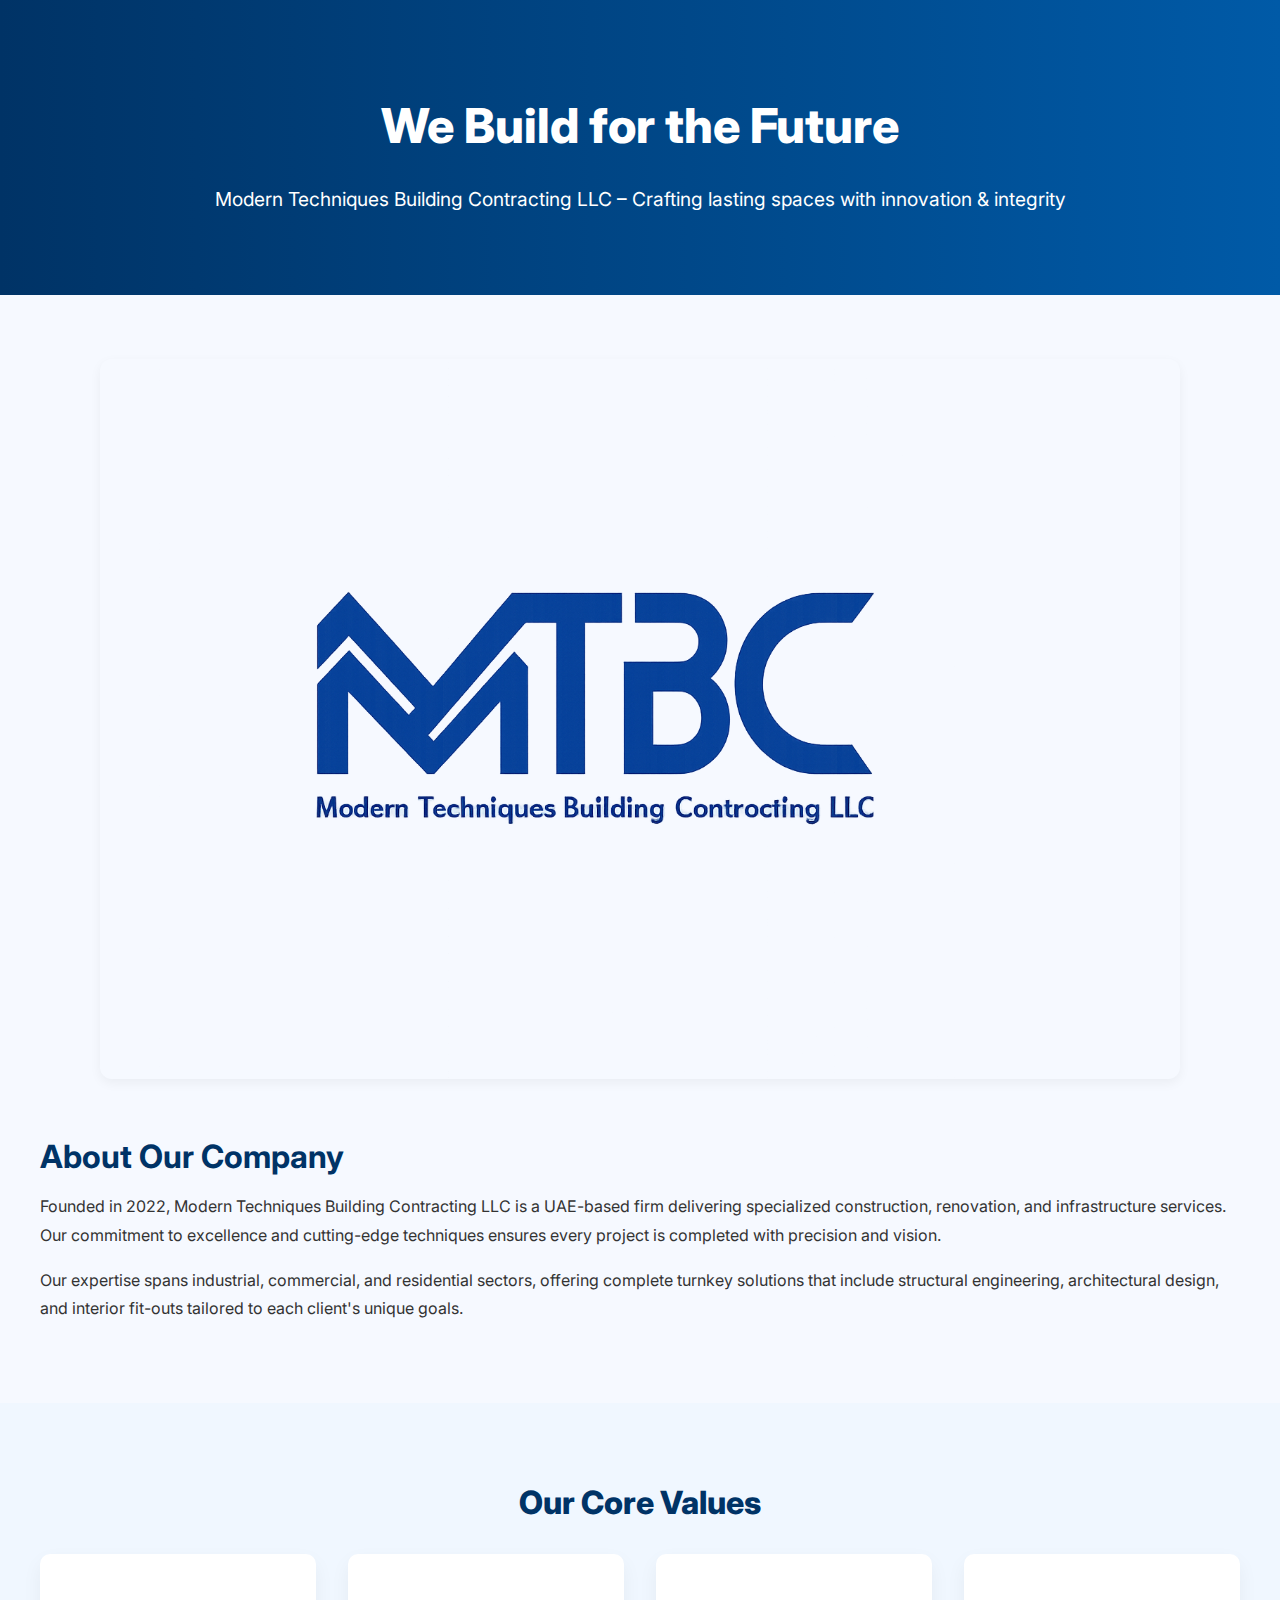
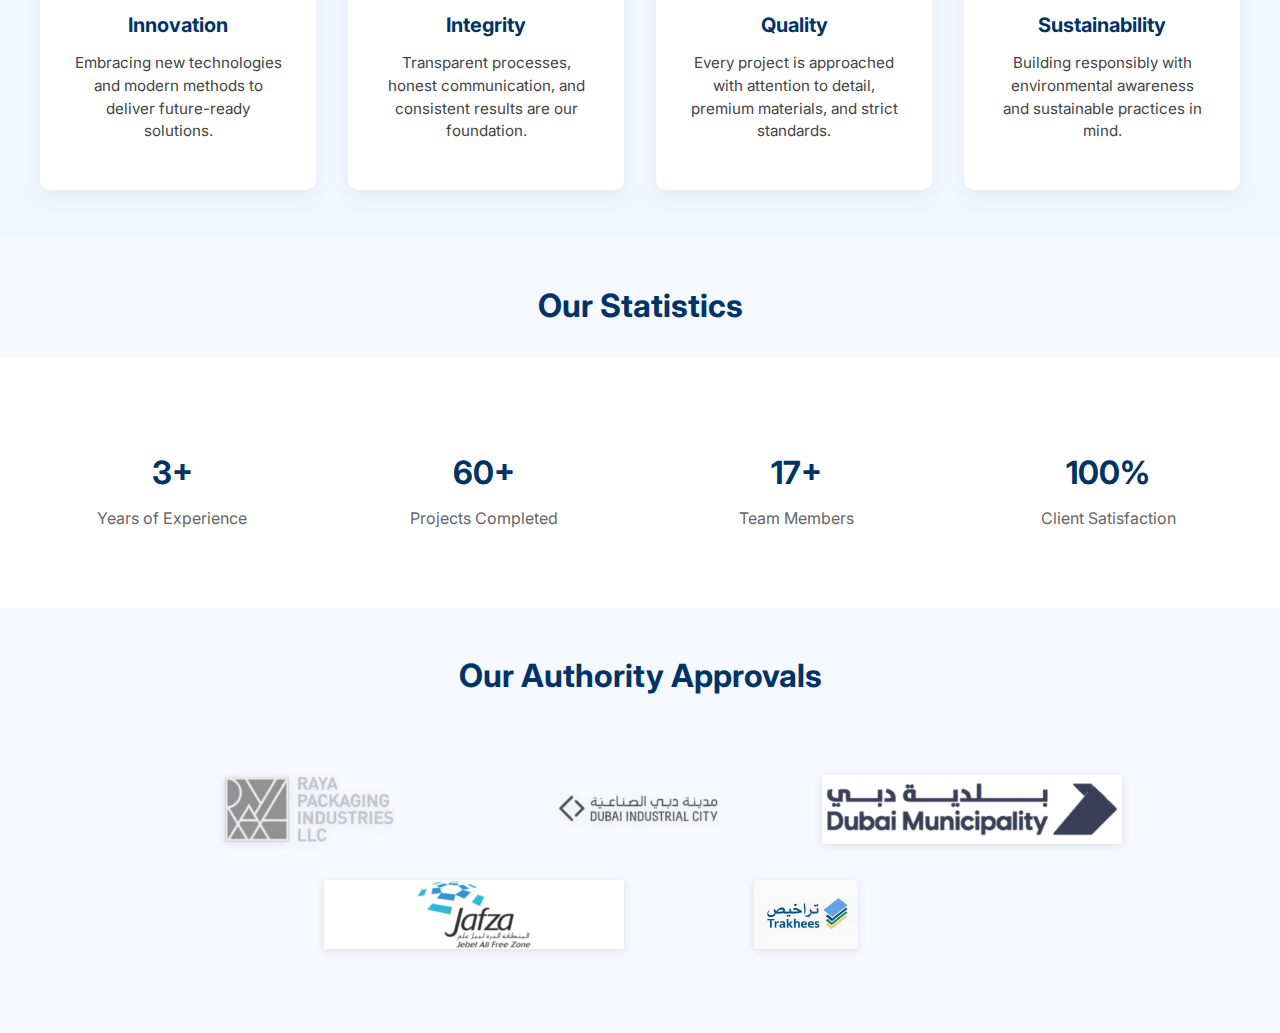
<file: About.html>
<!DOCTYPE html>
<html lang="en">
<head>
  <meta charset="UTF-8" />
  <meta name="viewport" content="width=device-width, initial-scale=1.0"/>
  <title>About Us - Modern Techniques</title>
  <!-- Font Awesome 6 Free CDN -->
<link rel="stylesheet" href="https://cdnjs.cloudflare.com/ajax/libs/font-awesome/6.5.0/css/all.min.css" integrity="sha512-/1dc7bm5cs1PbbM+AQmAaYohzGoDCTM08oEiQMXwAhpbMuYyAPmZ1zCUmfP0+pgVXEyYjglPy5Mgm2gI0lb1Qw==" crossorigin="anonymous" referrerpolicy="no-referrer" />

  <link href="https://fonts.googleapis.com/css2?family=Inter:wght@400;600;800&display=swap" rel="stylesheet">
  <style>
body {
  margin: 0;
  font-family: 'Inter', sans-serif;
  background-color: #f6f9ff;
  color: #1a1a1a;
}

.hero {
  background: linear-gradient(to right, #003366, #005aa7);
  color: #fff;
  padding: 4rem 2rem;
  text-align: center;
}

.hero h1 {
  font-size: 3rem;
  font-weight: 800;
}

.hero p {
  font-size: 1.2rem;
  margin-top: 1rem;
}

.about-section {
  padding: 4rem 2rem;
  max-width: 1200px;
  margin: auto;
  display: flex;
  flex-wrap: wrap;
  gap: 2rem;
  align-items: center;
  justify-content: center;
}
.about-img {
  flex: 1 1 40%;
  max-width: 90%;
  height: auto;
  border-radius: 12px;
  display: block;
  margin: auto;
  box-shadow: 0 4px 12px rgba(0, 0, 0, 0.05);
}

.about-text {
  flex: 1 1 55%;
}


.about-text h2 {
  font-size: 2rem;
  color: #003366;
  margin-bottom: 1rem;
}

.about-text p {
  font-size: 1rem;
  line-height: 1.8;
  color: #333;
  margin-bottom: 1rem;
}

.section-title {
  text-align: center;
  margin: 3rem 0 2rem;
  font-size: 2rem;
  font-weight: 700;
  color: #003366;
}

.stats-section {
  background: #fff;
  padding: 4rem 2rem;
  display: flex;
  flex-wrap: wrap;
  justify-content: space-around;
  gap: 2rem;
  text-align: center;
}

.stat {
  flex: 1 1 200px;
}

.stat h3 {
  font-size: 2rem;
  color: #003366;
  margin-bottom: 0.5rem;
}

.stat p {
  font-size: 1rem;
  color: #666;
}

.approvals-section {
  display: flex;
  flex-wrap: wrap;
  justify-content: center;
  align-items: center;
  gap: 2rem;
  padding: 3rem 2rem 5rem;
}

.approval-logo img {
  width: 300px;
  height: 69px;
  object-fit: contain;
  filter: drop-shadow(0 2px 4px rgba(0,0,0,0.1));
  transition: transform 0.3s ease;
}


.approval-logo img:hover {
  transform: scale(1.05);
}

.core-values {
  padding: 3rem 2rem;
  text-align: center;
  background-color: #f0f7ff;
}

.core-values h3 {
  font-size: 2rem;
  color: #003366;
  margin-bottom: 2rem;
  font-weight: 800;
}

.values-grid {
  display: grid;
  grid-template-columns: repeat(auto-fit, minmax(240px, 1fr));
  gap: 2rem;
  max-width: 1200px;
  margin: auto;
}

.value-box {
  background: #ffffff;
  padding: 2rem;
  border-radius: 10px;
  box-shadow: 0 8px 20px rgba(0,0,0,0.05);
  transition: transform 0.3s;
}

.value-box:hover {
  transform: translateY(-6px);
}

.value-box i {
  font-size: 2.5rem;
  color: #005aa7;
  margin-bottom: 1rem;
  display: block;
}

.value-box h4 {
  color: #003366;
  margin-bottom: 0.5rem;
  font-size: 1.25rem;
  font-weight: 700;
}

.value-box p {
  color: #444;
  font-size: 0.95rem;
  line-height: 1.5;
}

@media (max-width: 768px) {
  .hero h1 {
    font-size: 2.2rem;
  }

  .about-section {
    flex-direction: column;
    text-align: center;
  }

  .about-img {
    max-width: 80%;
    height: auto;
  }

  .approvals-section {
    flex-direction: column;
  }
}

  </style>
</head>
<body>

  <section class="hero">
    <h1>We Build for the Future</h1>
    <p>Modern Techniques Building Contracting LLC – Crafting lasting spaces with innovation & integrity</p>
  </section>

  <section class="about-section">
    <img src="Images/ChatGPT Image May 18, 2025, 02_24_58 PM.png" alt="About Image" class="about-img">
    <div class="about-text">
      <h2>About Our Company</h2>
      <p>Founded in 2022, Modern Techniques Building Contracting LLC is a UAE-based firm delivering specialized construction, renovation, and infrastructure services. Our commitment to excellence and cutting-edge techniques ensures every project is completed with precision and vision.</p>
      <p>Our expertise spans industrial, commercial, and residential sectors, offering complete turnkey solutions that include structural engineering, architectural design, and interior fit-outs tailored to each client's unique goals.</p>
    </div>
  </section>

 
<section class="core-values">
  <h3>Our Core Values</h3>
  <div class="values-grid">
    <div class="value-box">
      <i class="fas fa-lightbulb"></i>
      <h4>Innovation</h4>
      <p>Embracing new technologies and modern methods to deliver future-ready solutions.</p>
    </div>
    <div class="value-box">
      <i class="fas fa-handshake"></i>
      <h4>Integrity</h4>
      <p>Transparent processes, honest communication, and consistent results are our foundation.</p>
    </div>
    <div class="value-box">
      <i class="fas fa-award"></i>
      <h4>Quality</h4>
      <p>Every project is approached with attention to detail, premium materials, and strict standards.</p>
    </div>
    <div class="value-box">
      <i class="fas fa-leaf"></i>
      <h4>Sustainability</h4>
      <p>Building responsibly with environmental awareness and sustainable practices in mind.</p>
    </div>
  </div>
</section>


  <h2 class="section-title">Our Statistics</h2>
  <section class="stats-section">
    <div class="stat">
      <h3>3+</h3>
      <p>Years of Experience</p>
    </div>
    <div class="stat">
      <h3>60+</h3>
      <p>Projects Completed</p>
    </div>
    <div class="stat">
      <h3>17+</h3>
      <p>Team Members</p>
    </div>
    <div class="stat">
      <h3>100%</h3>
      <p>Client Satisfaction</p>
    </div>
  </section>

  <h2 class="section-title">Our Authority Approvals</h2>
<div class="approvals-section">
  <div class="approval-logo">
    <img src="Images/1-300x69.png" alt="JAFZA" />
  </div>
  <div class="approval-logo">
    <img src="Images/2-300x69.png" alt="Trakhees" />
  </div>
  <div class="approval-logo">
    <img src="Images/3-2-300x69.png" alt="Dubai Municipality" />
  </div>
  <div class="approval-logo">
    <img src="Images/5-2-300x69.png" alt="Civil Defense" />
  </div>
  <div class="approval-logo">
    <img src="Images/ChatGPT Image May 18, 2025, 03_38_33 PM.png" alt="Trakhees Enhanced" />
  </div>
</div>

</body>
</html>
</file>
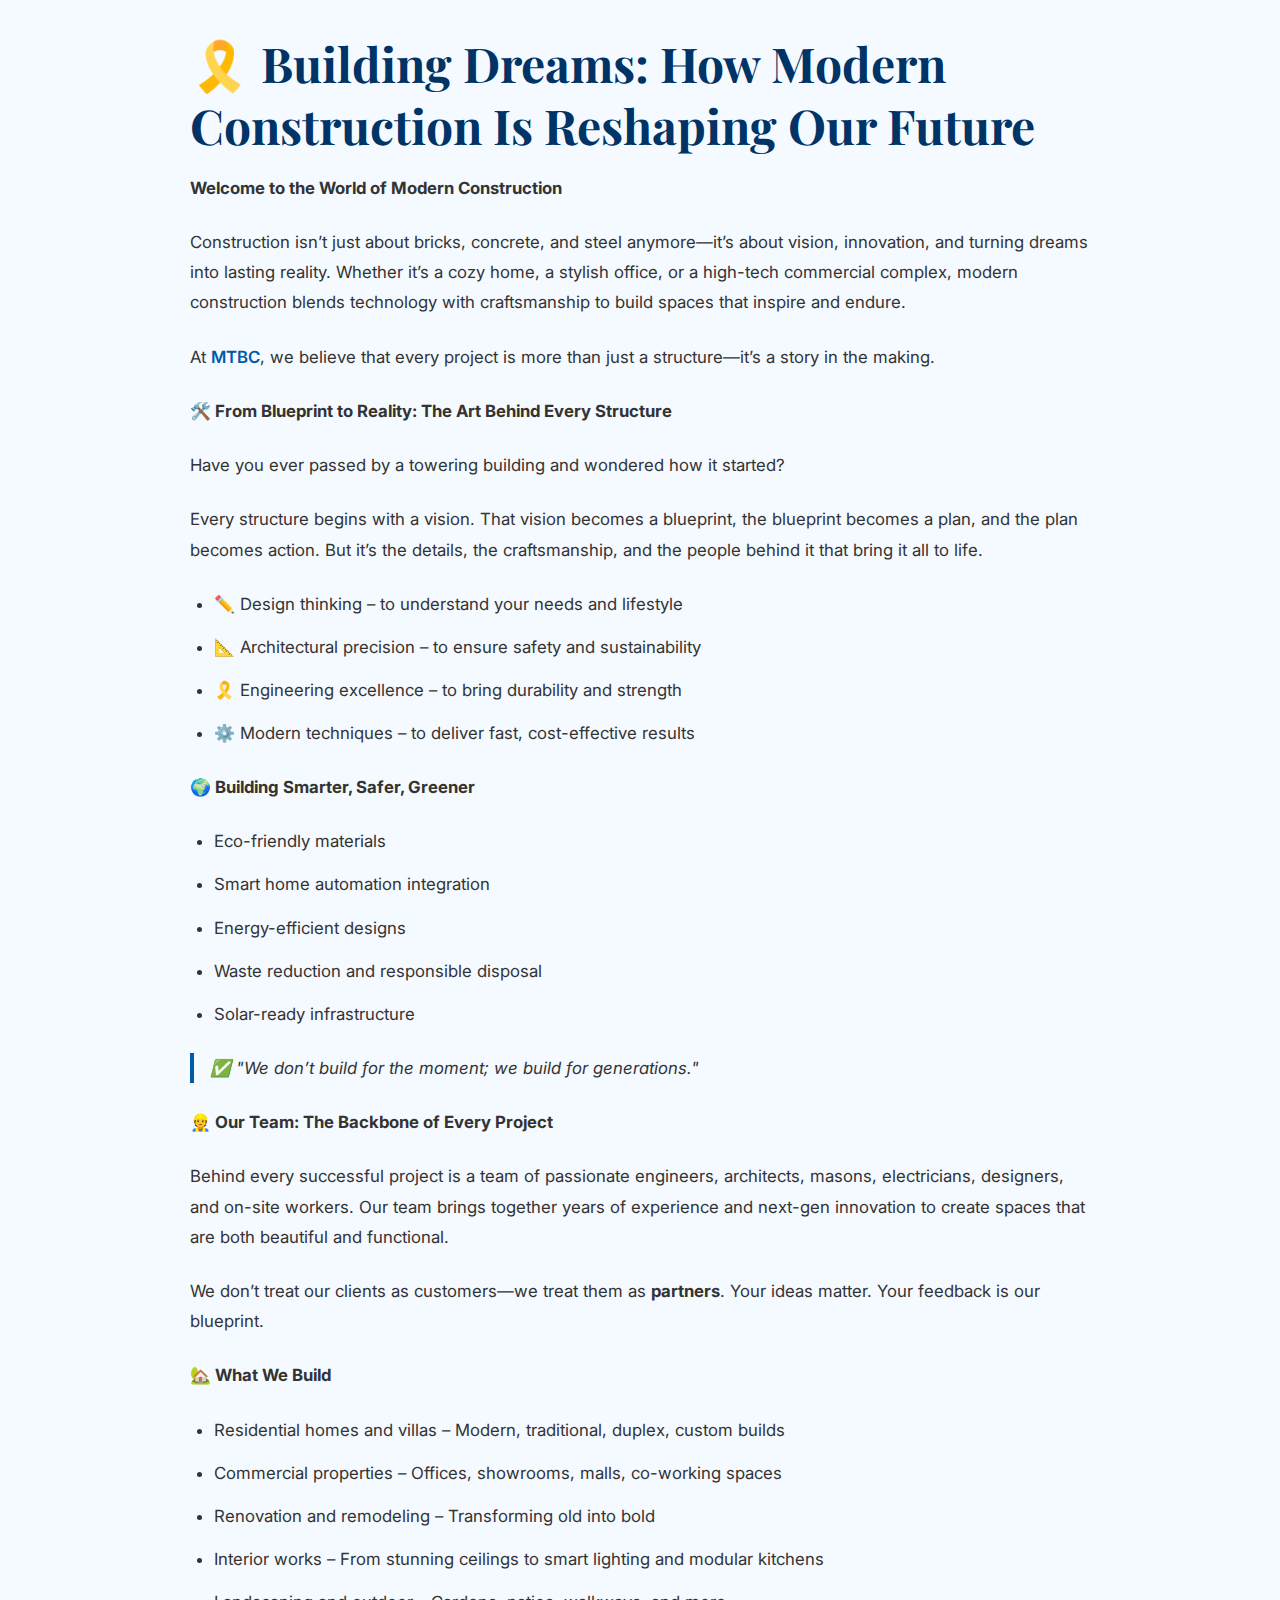
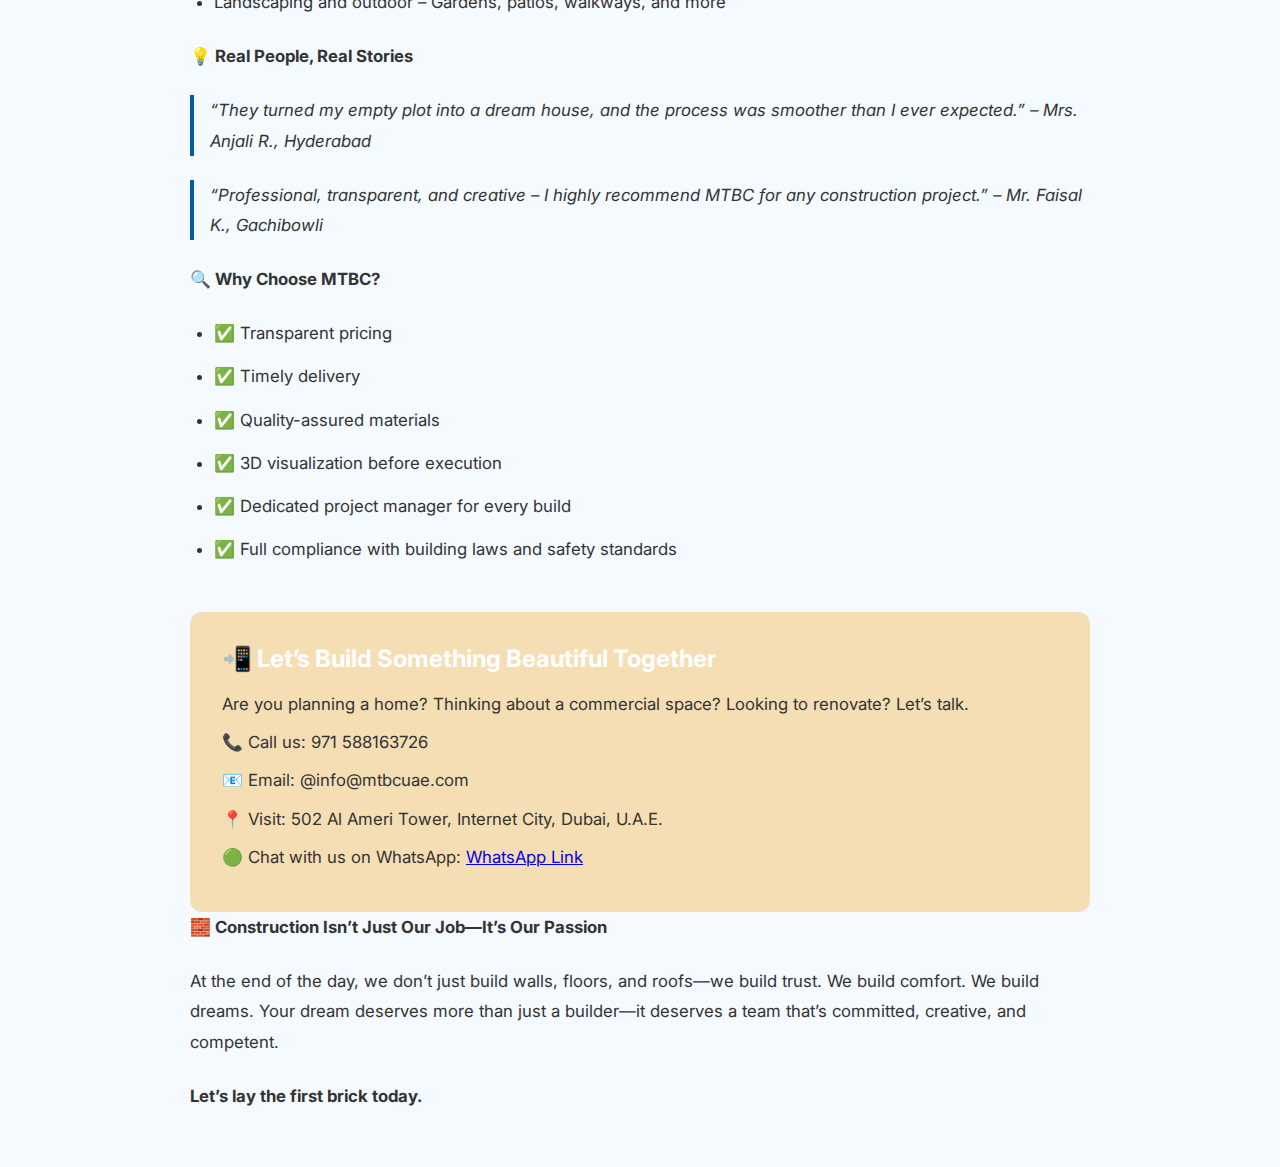
<file: blog.html>
<!DOCTYPE html>
<html lang="en">
<head>
  <meta charset="UTF-8">
  <meta name="viewport" content="width=device-width, initial-scale=1.0" />
  <title>Blog - Building Dreams</title>
  <link href="https://fonts.googleapis.com/css2?family=Playfair+Display:wght@400;700&family=Inter:wght@400;600&display=swap" rel="stylesheet">
  <style>
    * {
      margin: 0;
      padding: 0;
      box-sizing: border-box;
    }

    body {
      font-family: 'Inter', sans-serif;
      background-color: #f4faff;
      color: #1a1a1a;
      padding: 2rem;
    }

    .hero {
      text-align: left;
      max-width: 900px;
      margin: auto;
    }

    .hero h1 {
      font-family: 'Playfair Display', serif;
      font-size: 3rem;
      line-height: 1.3;
      color: #003366;
      margin-bottom: 1rem;
    }

    .hero p, .hero ul, .hero blockquote {
      font-size: 1.05rem;
      line-height: 1.8;
      margin-bottom: 1.5rem;
      color: #333;
    }

    .hero ul {
      padding-left: 1.5rem;
    }

    .hero li {
      margin-bottom: 0.8rem;
    }

    .highlight {
      font-weight: 600;
      color: #005aa7;
    }

    blockquote {
      border-left: 4px solid #005aa7;
      padding-left: 1rem;
      color: #555;
      font-style: italic;
    }

    .contact {
      background-color: wheat;
      color: white;
      padding: 2rem;
      border-radius: 12px;
      margin-top: 3rem;
    }

    .contact h3 {
      font-size: 1.5rem;
      margin-bottom: 1rem;
    }

    .contact p {
      margin: 0.5rem 0;
    }
  </style>
</head>
<body>
  <section class="hero">
    <h1>🎗️ Building Dreams: How Modern Construction Is Reshaping Our Future</h1>
    <p><strong>Welcome to the World of Modern Construction</strong></p>
    <p>Construction isn’t just about bricks, concrete, and steel anymore—it’s about vision, innovation, and turning dreams into lasting reality. Whether it’s a cozy home, a stylish office, or a high-tech commercial complex, modern construction blends technology with craftsmanship to build spaces that inspire and endure.</p>
    <p>At <span class="highlight">MTBC</span>, we believe that every project is more than just a structure—it’s a story in the making.</p>

    <p><strong>🛠️ From Blueprint to Reality: The Art Behind Every Structure</strong></p>
    <p>Have you ever passed by a towering building and wondered how it started?</p>
    <p>Every structure begins with a vision. That vision becomes a blueprint, the blueprint becomes a plan, and the plan becomes action. But it’s the details, the craftsmanship, and the people behind it that bring it all to life.</p>
    <ul>
      <li>✏️ Design thinking – to understand your needs and lifestyle</li>
      <li>📐 Architectural precision – to ensure safety and sustainability</li>
      <li>🎗️ Engineering excellence – to bring durability and strength</li>
      <li>⚙️ Modern techniques – to deliver fast, cost-effective results</li>
    </ul>

    <p><strong>🌍 Building Smarter, Safer, Greener</strong></p>
    <ul>
      <li>Eco-friendly materials</li>
      <li>Smart home automation integration</li>
      <li>Energy-efficient designs</li>
      <li>Waste reduction and responsible disposal</li>
      <li>Solar-ready infrastructure</li>
    </ul>
    <blockquote>
      ✅ "We don’t build for the moment; we build for generations."
    </blockquote>

    <p><strong>👷 Our Team: The Backbone of Every Project</strong></p>
    <p>Behind every successful project is a team of passionate engineers, architects, masons, electricians, designers, and on-site workers. Our team brings together years of experience and next-gen innovation to create spaces that are both beautiful and functional.</p>
    <p>We don’t treat our clients as customers—we treat them as <strong>partners</strong>. Your ideas matter. Your feedback is our blueprint.</p>

    <p><strong>🏡 What We Build</strong></p>
    <ul>
      <li>Residential homes and villas – Modern, traditional, duplex, custom builds</li>
      <li>Commercial properties – Offices, showrooms, malls, co-working spaces</li>
      <li>Renovation and remodeling – Transforming old into bold</li>
      <li>Interior works – From stunning ceilings to smart lighting and modular kitchens</li>
      <li>Landscaping and outdoor – Gardens, patios, walkways, and more</li>
    </ul>

    <p><strong>💡 Real People, Real Stories</strong></p>
    <blockquote>
      “They turned my empty plot into a dream house, and the process was smoother than I ever expected.” – Mrs. Anjali R., Hyderabad
    </blockquote>
    <blockquote>
      “Professional, transparent, and creative – I highly recommend MTBC for any construction project.” – Mr. Faisal K., Gachibowli
    </blockquote>

    <p><strong>🔍 Why Choose MTBC?</strong></p>
    <ul>
      <li>✅ Transparent pricing</li>
      <li>✅ Timely delivery</li>
      <li>✅ Quality-assured materials</li>
      <li>✅ 3D visualization before execution</li>
      <li>✅ Dedicated project manager for every build</li>
      <li>✅ Full compliance with building laws and safety standards</li>
    </ul>

    <section class="contact">
      <h3>📲 Let’s Build Something Beautiful Together</h3>
      <p>Are you planning a home? Thinking about a commercial space? Looking to renovate? Let’s talk.</p>
      <p>📞 Call us: 971 588163726</p>
      <p>📧 Email: @info@mtbcuae.com</p>
      <p>📍 Visit: 502 Al Ameri Tower, Internet City, Dubai, U.A.E.</p>
      <p>🟢 Chat with us on WhatsApp: <a href="https://wa.me/971588163726" target="_blank">WhatsApp Link</a>
</p>
    </section>

    <p><strong>🧱️ Construction Isn’t Just Our Job—It’s Our Passion</strong></p>
    <p>At the end of the day, we don’t just build walls, floors, and roofs—we build trust. We build comfort. We build dreams. Your dream deserves more than just a builder—it deserves a team that’s committed, creative, and competent.</p>
    <p><strong>Let’s lay the first brick today.</strong></p>
  </section>
</body>
</html>
</file>
